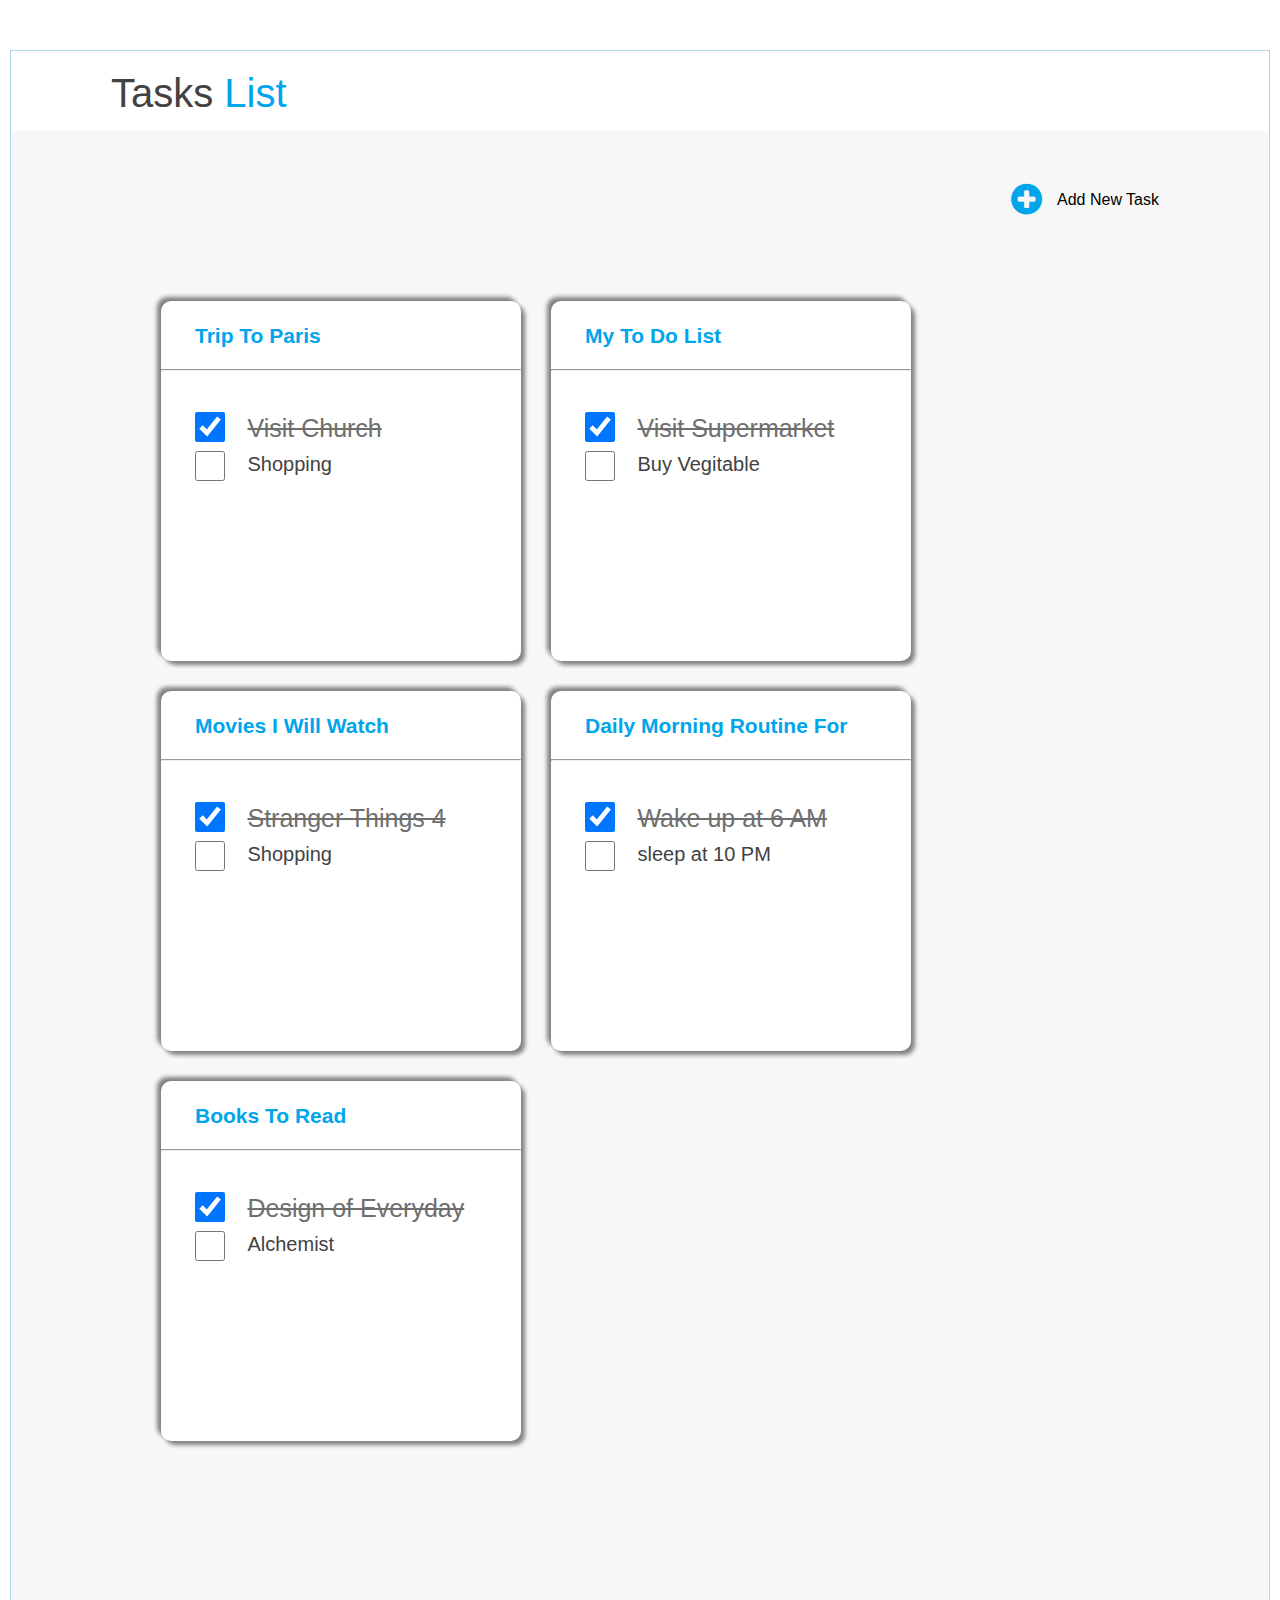
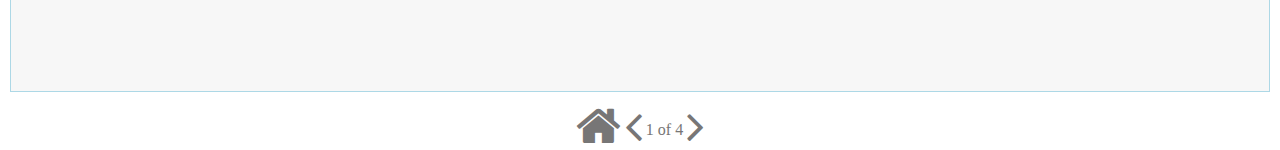
<file: index.html>
<!DOCTYPE html>
<html lang="en">
<head>
    <meta charset="UTF-8">
    <meta http-equiv="X-UA-Compatible" content="IE=edge">
    <meta name="viewport" content="width=device-width, initial-scale=1.0">
    <title>Document</title>
    <link rel="stylesheet" href="https://cdnjs.cloudflare.com/ajax/libs/font-awesome/4.7.0/css/font-awesome.min.css">
    <link rel="stylesheet" href="style.css">
</head>
<body>
    <div id="main-div">
        <div id="task">
               <span id="tasks">Tasks</span><span id="list"> List</span>
       </div>
       <div id="colordiv">
       
           <div id="fafa-add">
           <div id="fafa-plus">
               <a href="index2.html"><i class="fa fa-plus-circle" style="font-size:36px; color: #00A5EC;"></i></a>
           </div>
           <div id="fafa-task"><Span id="add-task"> Add New Task</Span></div>
               
       
           </div>
       
       
           
           <div id="card-main">
               <div class="cardbox">
                   <h2><span class="box-head">  <a href="index2.html"> Trip To Paris</a></span></h2>
                   <hr>
                   <div class="form-box">
                   <form action="">
                       <input type="checkbox" name="church" id="check" checked>
                       <label class="box-cut" for="paris"> Visit Church</label><br>
                       
                       <input type="checkbox" name="shopping" id="check">
                       <label class="box-text" for="shopping"> Shopping</label><br>
                   </form>
                   </div>
               </div>
               <div class="cardbox">
       
                   <h2><span class="box-head">My To Do List</span></h2>
                   <hr>
                   <div class="form-box">
                   <form action="">
                       <input type="checkbox" name="todo" id="check" checked>
                       <label class="box-cut" for="todo"> Visit Supermarket</label><br>
                       
                       <input type="checkbox" name="Vegitable" id="check">
                       <label class="box-text" for="vegitable"> Buy Vegitable</label><br>
                   </form>
                   </div>
               </div>
               <div class="cardbox">
       
                   <h2><span class="box-head">Movies I Will Watch</span></h2>
                   <hr>
                   <div class="form-box">
                   <form action="">
                       <input type="checkbox" name="movies" id="check" checked>
                       <label class="box-cut" for="movies"> Stranger Things 4</label><br>
                       
                       <input type="checkbox" name="shopping" id="check">
                       <label class="box-text" for="shopping"> Shopping</label><br>
                   </form>
                   </div>
               </div>
               <div class="cardbox">
       
                   <h2><span class="box-head">Daily Morning Routine For</span></h2>
                   <hr>
                   <div class="form-box">
                   <form action="">
                       <input type="checkbox" name="shedule" id="check" checked>
                       <label class="box-cut" for="shedule"> Wake up at 6 AM</label><br>
                       
                       <input type="checkbox" name="shopping" id="check">
                       <label class="box-text" for="shopping"> sleep at 10 PM</label><br>
                   </form>
                   </div>
               </div>
               <div class="cardbox">
       
                   <h2><span class="box-head">Books To Read</span></h2>
                   <hr>
                   <div class="form-box">
                   <form action="">
                       <input type="checkbox" name="books" id="check" checked>
                       <label class="box-cut" for="books"> Design of Everyday</label><br>
                       
                       <input type="checkbox" name="books" id="check">
                       <label class="box-text" for="books"> Alchemist</label><br>
                   </form>
                   </div>
               </div>
           </div>
       
           </div>
       
       
       
       
       
           </div>
       
           <center>
               <a href="#"><i class="fa fa-home" style="font-size:48px;color:#777676"></i></a>
               <a href="index4.html"><i class="fa fa-angle-left" style="font-size:48px;color:#777676"></i></a>
               <span class="pageno">1 of 4</span>
               <a href="index2.html"><i class="fa fa-angle-right" style="font-size:48px;color:#777676;"></i>
               </a>
           </center>
       
</body>
</html>
</file>
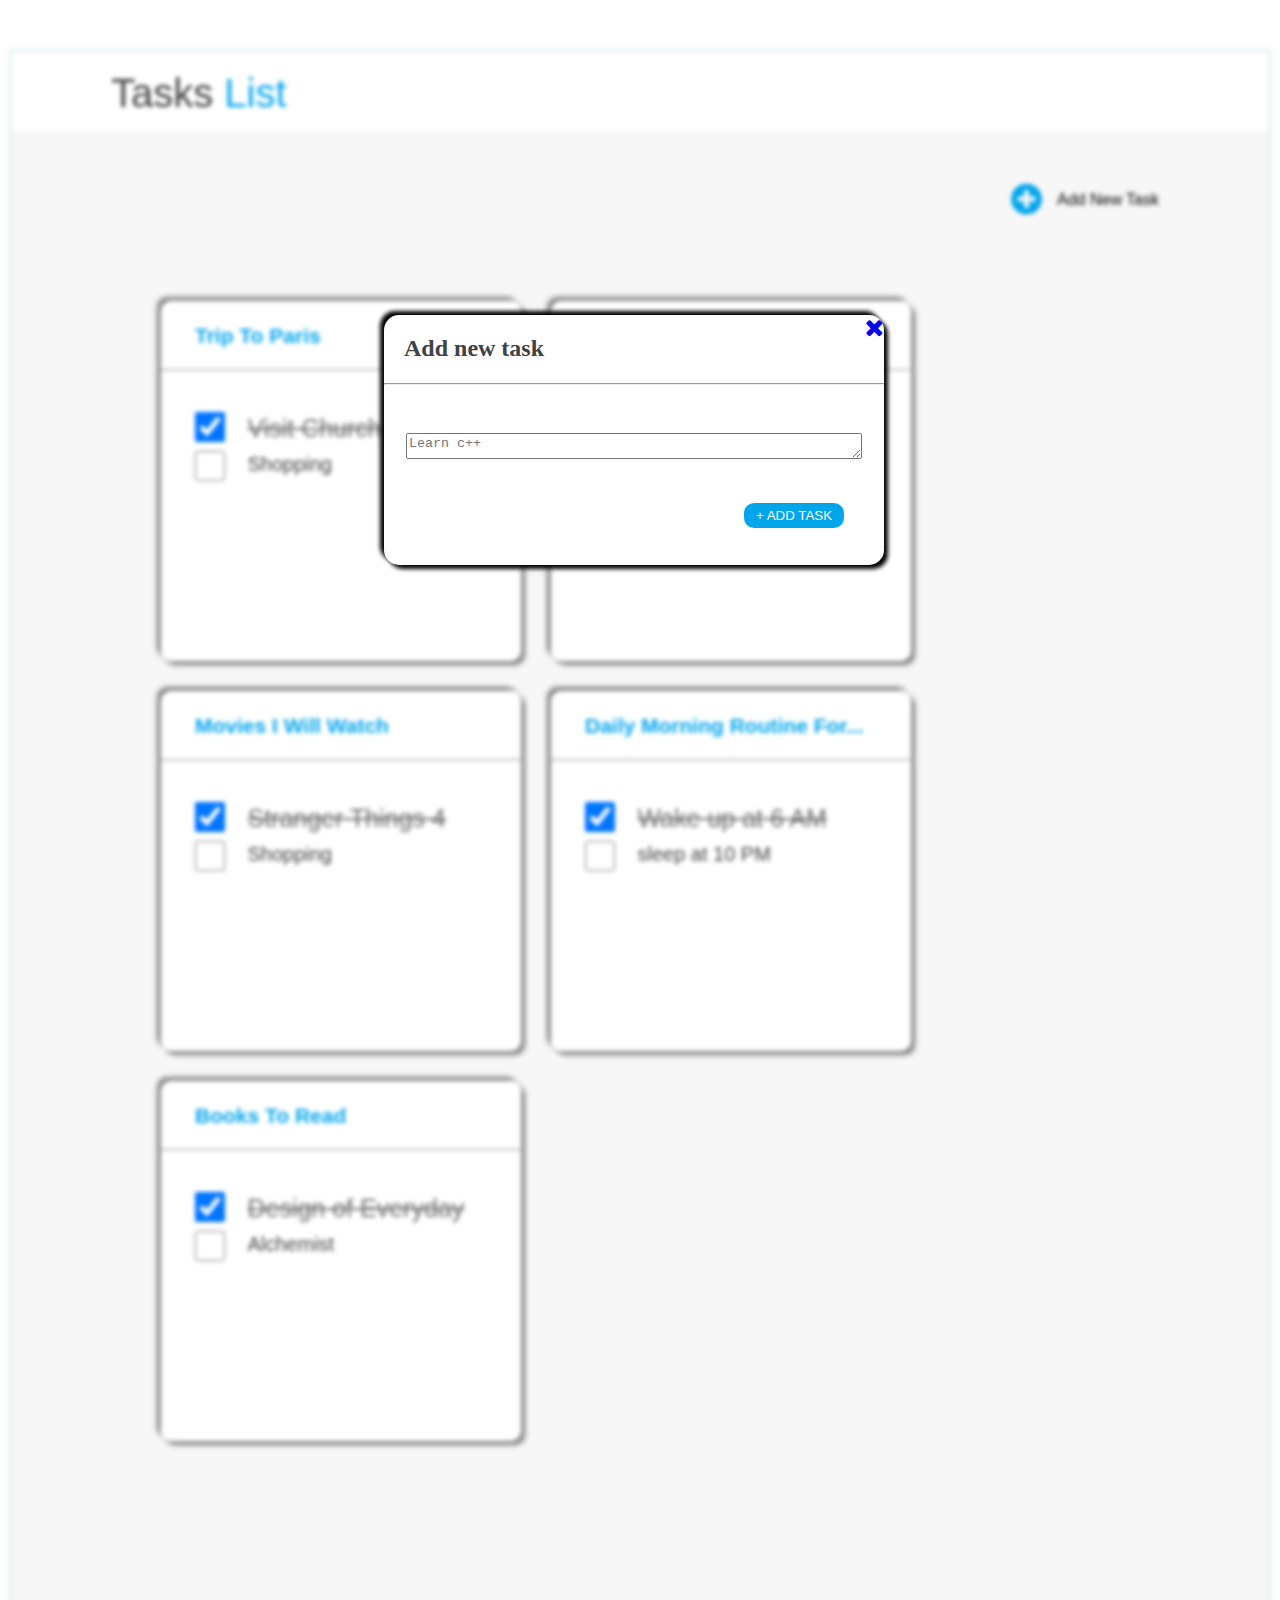
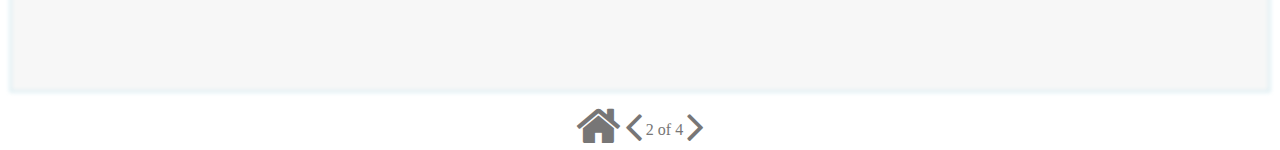
<file: index2.html>
<!DOCTYPE html>
<html lang="en">
<head>
    <meta charset="UTF-8">
    <meta http-equiv="X-UA-Compatible" content="IE=edge">
    <meta name="viewport" content="width=device-width, initial-scale=1.0">
    <title>Document</title>
    <link rel="stylesheet" href="https://cdnjs.cloudflare.com/ajax/libs/font-awesome/4.7.0/css/font-awesome.min.css">
    <link rel="stylesheet" href="style.css">
</head>
<body>
    <div class="filter">
        <div id="main-div">



            <div id="task">
                <span id="tasks">Tasks</span><span id="list"> List</span>
            </div>

            <div id="colordiv">

                <div id="fafa-add">
                    <div id="fafa-plus">
                        <i class="fa fa-plus-circle" style="font-size:36px; color: #00A5EC;"></i>
                    </div>
                    <div id="fafa-task"><Span id="add-task"> Add New Task</Span></div>


                </div>



                <div id="card-main">
                    <div class="cardbox">
                        <h2><span class="box-head">Trip To Paris</span></h2>
                        <hr>
                        <div class="form-box">
                            <form action="">
                                <input type="checkbox" name="church" id="check" checked>
                                <label class="box-cut" for="paris"> Visit Church</label><br>

                                <input type="checkbox" name="shopping" id="check">
                                <label class="box-text" for="shopping"> Shopping</label><br>
                            </form>
                        </div>
                    </div>
                    <div class="cardbox">

                        <h2><span class="box-head">My To Do List</span></h2>
                        <hr>
                        <div class="form-box">
                            <form action="">
                                <input type="checkbox" name="todo" id="check" checked>
                                <label class="box-cut" for="todo"> Visit Supermarket</label><br>

                                <input type="checkbox" name="Vegitable" id="check">
                                <label class="box-text" for="vegitable"> Buy Vegitable</label><br>
                            </form>
                        </div>
                    </div>
                    <div class="cardbox">

                        <h2><span class="box-head">Movies I Will Watch</span></h2>
                        <hr>
                        <div class="form-box">
                            <form action="">
                                <input type="checkbox" name="movies" id="check" checked>
                                <label class="box-cut" for="movies"> Stranger Things 4</label><br>

                                <input type="checkbox" name="shopping" id="check">
                                <label class="box-text" for="shopping"> Shopping</label><br>
                            </form>
                        </div>
                    </div>
                    <div class="cardbox">

                        <h2><span class="box-head">Daily Morning Routine For...</span></h2>
                        <hr>
                        <div class="form-box">
                            <form action="">
                                <input type="checkbox" name="shedule" id="check" checked>
                                <label class="box-cut" for="shedule"> Wake up at 6 AM</label><br>

                                <input type="checkbox" name="shopping" id="check">
                                <label class="box-text" for="shopping"> sleep at 10 PM</label><br>
                            </form>
                        </div>
                    </div>
                    <div class="cardbox">

                        <h2><span class="box-head">Books To Read</span></h2>
                        <hr>
                        <div class="form-box">
                            <form action="">
                                <input type="checkbox" name="books" id="check" checked>
                                <label class="box-cut" for="books"> Design of Everyday</label><br>

                                <input type="checkbox" name="books" id="check">
                                <label class="box-text" for="books"> Alchemist</label><br>
                            </form>
                        </div>
                    </div>
                </div>

            </div>





        </div>
    </div>
</div>
    
    <div id="popup">
        <div id="add-cross">
            <div id="popup-add">
                <h2>Add new task</h2>
            </div>
            <div id="popup-cross">
                <a href="index.html"><i class="fa fa-close" style="font-size:24px"></i></a>
            </div>
        </div>
    
        <hr>
        <center>
            <textarea name="text" placeholder="Learn c++" id="popup-text"></textarea>
        </center>
        <div>
            <button id="popup-button"><a href="index3.html"> + ADD TASK </a></button>
        </div>
    </div>
    


    <center>
        <a href="index.html"><i class="fa fa-home" style="font-size:48px;color:#777676"></i></a>
        <a href="index.html"><i class="fa fa-angle-left" style="font-size:48px;color:#777676"></i></a>
        <span class="pageno">2 of 4</span>
        <a href="./index3.html"><i class="fa fa-angle-right" style="font-size:48px;color:#777676;"></i>
        </a>
    
    </center>
</body>
</html>
</file>
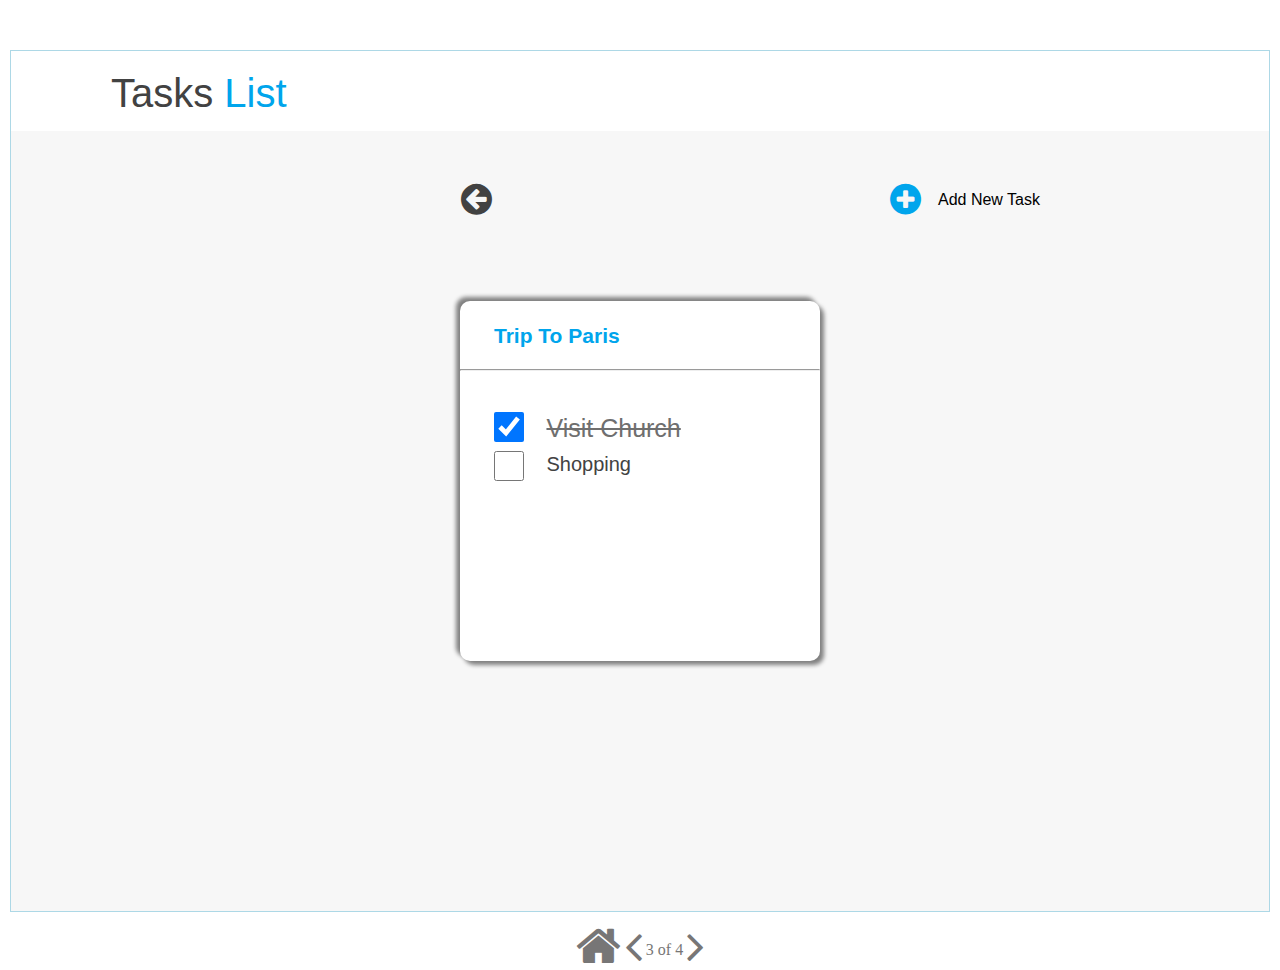
<file: index3.html>
<!DOCTYPE html>
<html lang="en">
<head>
    <meta charset="UTF-8">
    <meta http-equiv="X-UA-Compatible" content="IE=edge">
    <meta name="viewport" content="width=device-width, initial-scale=1.0">
    <title>Document</title>
    <link rel="stylesheet" href="https://cdnjs.cloudflare.com/ajax/libs/font-awesome/4.7.0/css/font-awesome.min.css">
    <link rel="stylesheet" href="style.css">
</head>
<body>
    <div id="main-div">




        <div id="task"><span id="tasks">Tasks</span><span id="list"> List</span></div>



        <div id="colordiv">

            <div id="fafa-back-add">
                <div id="back3">
                    <a href="index.html"><i class="fa fa-arrow-circle-left" style="font-size:36px;color:#424242"></i></a>
                </div>
                <div id="fafa-plus3">
                    <a href="index4.html"><i class="fa fa-plus-circle" style="font-size:36px; color: #00A5EC;"></i></a>
                </div>
                <div id="fafa-task3">
                    <Span id="add-task"> Add New Task</Span>
                </div>
            </div>


                <div id="card-main3">
                    <div class="cardbox">
                        <h2><span class="box-head">Trip To Paris</span></h2>
                        <hr>
                        <div class="form-box">
                        <form action="">
                            <input type="checkbox" name="church" id="check" checked>
                            <label class="box-cut" for="paris"> Visit Church</label><br>
                            
                            <input type="checkbox" name="shopping" id="check">
                            <label class="box-text" for="shopping"> Shopping</label><br>
                        </form>
                        </div>
                    </div>
                </div>
            

                     




        
        </div>
    </div>

    <center>
        <a href="./index.html"><i class="fa fa-home" style="font-size:48px;color:#777676"></i></a>
        <a href="./index2.html"><i class="fa fa-angle-left" style="font-size:48px;color:#777676"></i></a>
        <span class="pageno">3 of 4</span>
        <a href="./index4.html"><i class="fa fa-angle-right" style="font-size:48px;color:#777676;"></i>
        </a>
    </center>
</body>
</html>
</file>
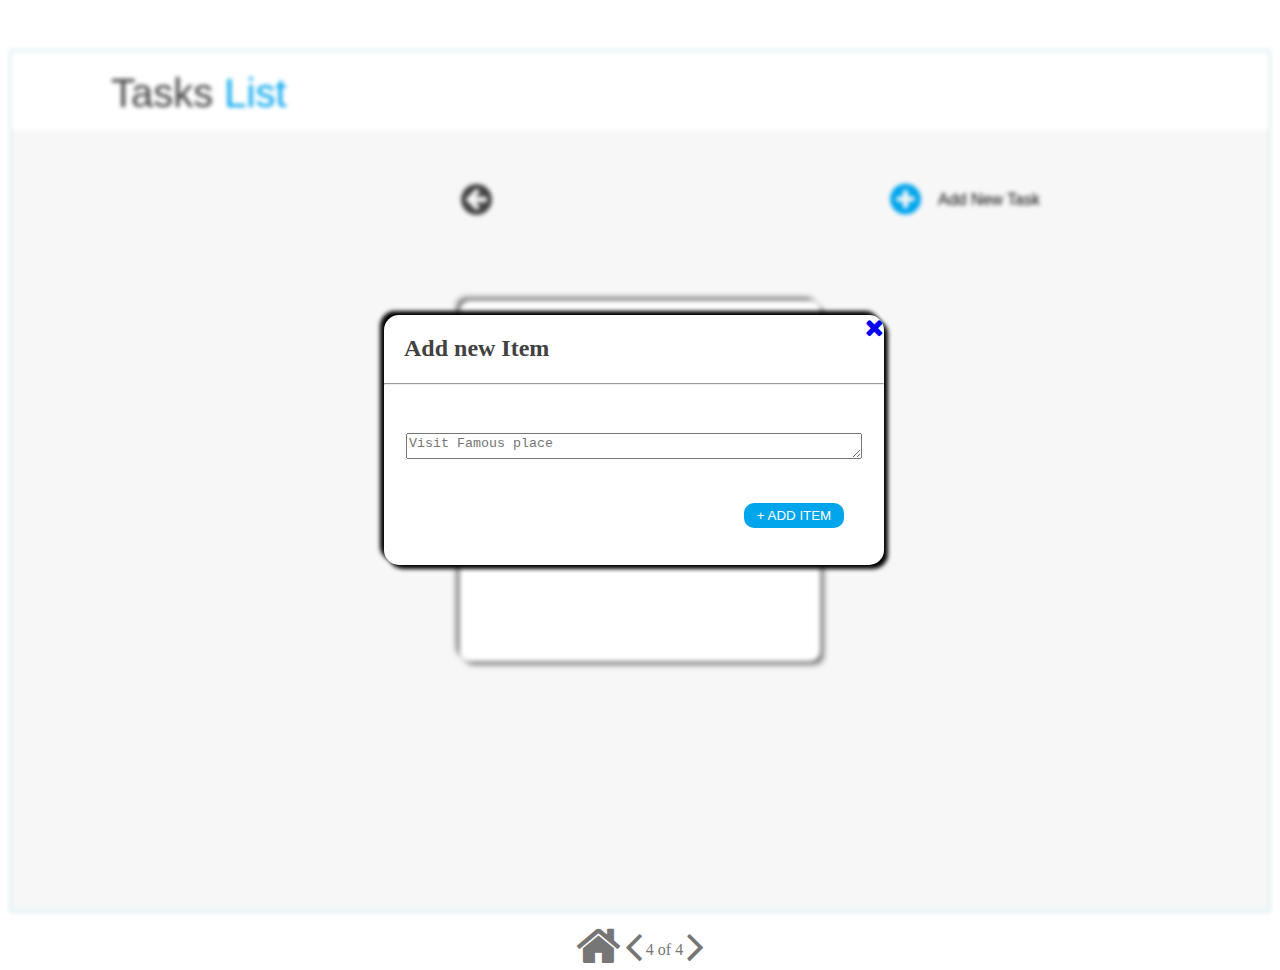
<file: index4.html>
<!DOCTYPE html>
<html lang="en">
<head>
    <meta charset="UTF-8">
    <meta http-equiv="X-UA-Compatible" content="IE=edge">
    <meta name="viewport" content="width=device-width, initial-scale=1.0">
    <title>Document</title>
    <link rel="stylesheet" href="https://cdnjs.cloudflare.com/ajax/libs/font-awesome/4.7.0/css/font-awesome.min.css">
    <link rel="stylesheet" href="style.css">
</head>
<body>
    <div class="filter">
        <div id="main-div">
            
    
            <div id="task"><span id="tasks">Tasks</span><span id="list"> List</span></div>


    
            <div id="colordiv">
    
                <div id="fafa-back-add">
                    <div id="back3">
                        <a href="#"><i class="fa fa-arrow-circle-left" style="font-size:36px;color:#424242"></i></a>
                    </div>
                    <div id="fafa-plus3">
                        <i class="fa fa-plus-circle" style="font-size:36px; color: #00A5EC;"></i>
                    </div>
                    <div id="fafa-task3">
                        <Span id="add-task"> Add New Task</Span>
                    </div>
                </div>
    
    
                    <div id="card-main3">
                        <div class="cardbox">
                            <h2><span class="box-head">Trip To Paris</span></h2>
                            <hr>
                            <div class="form-box">
                            <form action="">
                                <input type="checkbox" name="church" id="check" checked>
                                <label class="box-cut" for="paris"> Visit Church</label><br>
                                
                                <input type="checkbox" name="shopping" id="check">
                                <label class="box-text" for="shopping"> Shopping</label><br>
                            </form>
                            </div>
                        </div>
                    </div>
                
    
                         
    
    
    
    
            
            </div>
        </div>
    
    </div>
    <div id="popup">
        <div id="add-cross">
            <div id="popup-add">
                <h2>Add new Item</h2>
            </div>
            <div id="popup-cross">
                <a href="./index3.html"><i class="fa fa-close" style="font-size:24px"></i></a>
            </div>
        </div>
        <hr>
        <center>
            <textarea name="text" placeholder="Visit Famous place" id="popup-text"></textarea>
        </center>
        <div>
            <button id="popup-button">+ ADD ITEM</button>
        </div>
    </div>

    
    
    
        <center>
            <a href="index.html"><i class="fa fa-home" style="font-size:48px;color:#777676"></i></a>
            <a href="index3.html"><i class="fa fa-angle-left" style="font-size:48px;color:#777676"></i></a>
            <span class="pageno">4 of 4</span>
            <a href="./index.html"><i class="fa fa-angle-right" style="font-size:48px;color:#777676;"></i>
            </a>
        </center>
</body>
</html>
</file>
<file: style.css>
body {
    margin: 0px;
    padding: 0px;
}

#main-div {
    border: 1px solid lightblue;
    margin: 50px 10px 10px 10px;
    font-family: Arial, Helvetica, sans-serif;
}

#task {
    height: 60px;
    font-size: 40px;
    background-color: white;
    padding-top: 20px;
}

#tasks {
    color: #424242;
    margin-left: 100px;
}

#list {
    color: #00A5EC;
    margin-right: 2px;
}

#colordiv {
    padding-bottom: 100px;
    background-color: #F7F7F7;
}



#fafa-add {


    height: 50px;
    display: flex;
    justify-content: end;
    padding: 50px;

}
/* 3rd page layout start */
#fafa-back-add {


    height: 50px;
    display: flex;
    padding: 50px;
}
#back3 {
    position: relative;
    left: 400px;

}

    #fafa-plus3 {
        
        margin-right: 15px;
        position: relative;
        left:798px;
    }
    
    #fafa-task3 {
        
        margin-right: 60px;
        position: relative;
        left:800px;
    }

/* 3rd page layout end */

 #fafa-plus {
    margin-right: 15px;
}

#fafa-task {
    margin-right: 60px;
}

#add-task {
    position: relative;
    top: 10px;
}


#card-main {
    display: flex;
    margin: 135px;
    margin-top: 5px;
    flex-wrap: wrap;
}

/* for 3rd page */
#card-main3 {
    display: flex;
    margin: 135px;
    margin-top: 5px;
    flex-wrap: wrap;
    justify-content: center;
}

/* for 3rd page end */

.cardbox {
    border: 0px solid red;
    border-radius: 10px;
    width: 360px;
    height: 360px;
    margin: 15px;
    box-shadow: 4px 4px 4px  gray, -4px -4px 4px grey;
    background-color: white;

}
.cardbox:hover {
    box-shadow: 6px 6px 6px gray, -6px -6px 6px grey ;
}
.box-head {
    font-size: 21px;
    margin: 34px;
    color:#00A5EC
    
}
.box-head a{
    text-decoration: none;
    color: #00A5EC
}

.form-box{
    padding: 30px;
}

#check {
    height: 30px;
    width: 30px;
}
.box-text {
    font-size: 20px;
    margin-left: 15px;
    position: relative;
    bottom: 10px;
    color: #424242;
}

.box-cut {
    font-size: 25px;
    margin-left: 15px;
    position: relative;
    bottom: 5px;
    color: #6f6f6f;
    text-decoration: line-through #6f6f6f;
}

.pageno {
    color: #777676;
    position: relative;
    bottom: 8px;
}


/* for page 2 */

.filter-page2 {
    filter: blur(3px);
}
.blur-page{
    filter: blur(3px);
}

#popup {
    height: 250px;
    width: 500px;
    border: 0px solid blue;
    border-radius: 15px;
    background-color: white;
    color: #424242;
    box-shadow: 4px 4px 4px black, -4px -4px 4px black;
    position: absolute;
    top: 35%;
    left: 30%;

}
#add-cross {
    height: 60px;
}
#popup-add {
    float: left;
    margin-left: 20px;
}
#popup-cross {
    float: right;
}

#popup-text {
    height: 20px;
    width: 450px;
    margin-top: 40px;
}
#popup-button {
    float: right;
    border: 0px;
    height: 25px;
    width: 100px;
    margin-top: 40px;
    margin-right: 40px;
    border-radius: 10px;
    color: #FFFFFF;
    background-color: #00A5EC;

}
#popup-button a{
    text-decoration: none;
    color: white
}
.filter{
    filter: blur(2px);

}
#popup-button:hover {
    color: whitesmoke;
    
}
  /* @media mobile and (min-width: 320px) and (max-width:480px) {
    *{
       margin: 0px;
       padding: 0px;
    }
     
     #main-div{
        width: 400px;

     }
     #fafa-plus{
        display: none;
     }
     #fafa-task{
        margin-right: 330px;
     }
     #card-main{
        width:300px ;
        
        margin: 11px;
     }
     .cardbox{
        margin: 18px;

     }
    
    #popup{
        width: 215px;
    }
    #popup-text{
        width:180px ;


    }
    #fafa-back-add{
        margin-left: -379px;
    }
    #fafa-plus3{
        display: none;
     }
     #fafa-task3{
        margin-left: -320px;
     }
     #card-main3{
        width:300px ;
        
        margin: 11px;
     }
    } */
      @media screen and (min-width: 481px) and (max-width:720px) {

        *{
            margin: 0px;
            padding: 0px;
        }
        #main-div{
            width: 720px;
    
         }
         #fafa-plus{
            display: none;
         }
         #fafa-task{
            margin-right: 297px;
         }
         #card-main{
            width: 719px;
            margin-left: 144px;
         }
         #task{
            margin-left: 125px;
         }
        
         #popup{
            width: 400px;
        }
        #popup-text{
            width:200px ;
    
    
        }
        #fafa-back-add{
            margin-left: -270px;
        }
        #fafa-plus3{
            display: none;
         }
         #fafa-task3{
            margin-left: -200px;
         }
         #card-main3{
            width:360px ;
            
            margin: 188px;
         }  
        
    }
</file>
